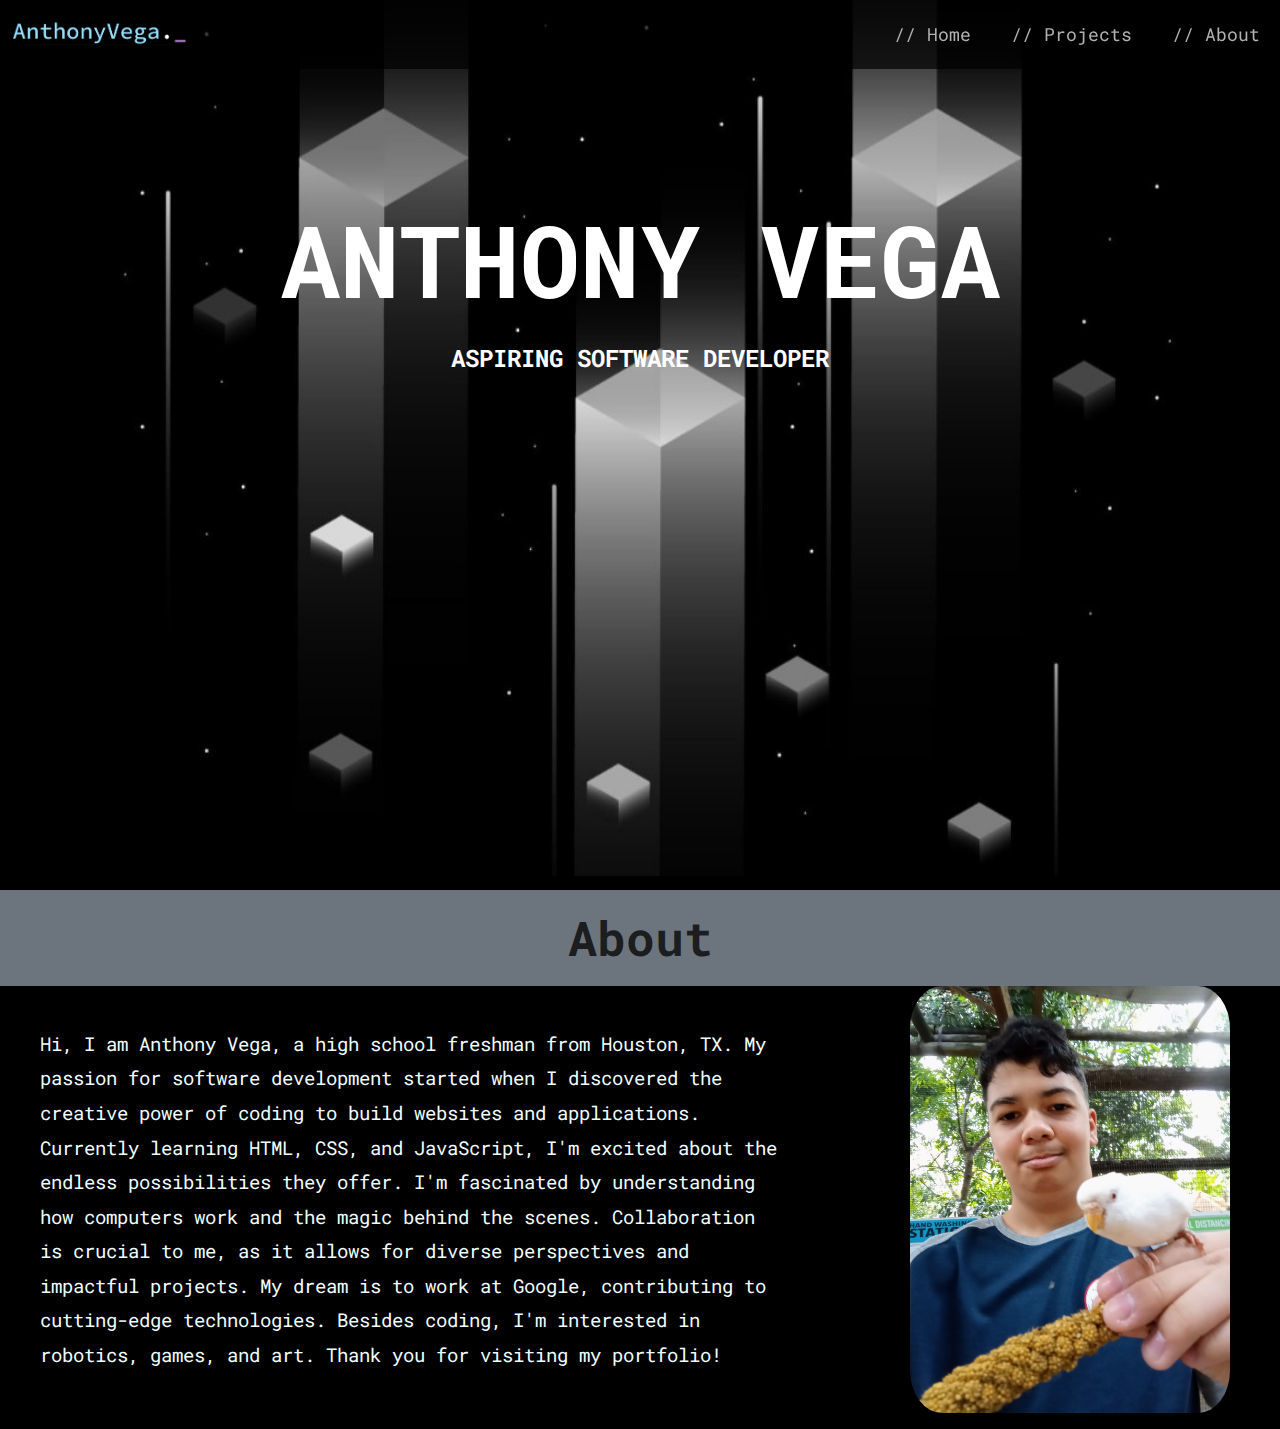
<file: index.html>
<!DOCTYPE html>
<html lang="en">
<head>
    <meta charset="UTF-8">
    <meta name="viewport" content="width=device-width, initial-scale=1.0">
    <title>Anthony Vega - Software Development Portfolio</title>
    <link rel="stylesheet" href="styles.css">
    <link rel="preconnect" href="https://fonts.googleapis.com">
    <link rel="preconnect" href="https://fonts.gstatic.com" crossorigin>
    <link href="https://fonts.googleapis.com/css2?family=Roboto+Mono:wght@600&display=swap" rel="stylesheet">
</head>
<body>
    <div class="tiledBackground">
    <header>
        <nav class="navbar">
            <a class="logo" href="index.html">
                <img src="./images/portfolio_logo.png" alt="Portfolio Logo">
             </a>
            <ul class="nav-links">
                <li><a href="index.html">// Home</a></li>
                <li><a href="project.html">// Projects</a></li>
                <li><a href="#about">// About</a></li>
            </ul>
        </nav>
    </header>

<main>
        <section id="home">
            <div class="intro">
                <h1>ANTHONY VEGA</h1>
                <h2>ASPIRING SOFTWARE DEVELOPER</h2>
            </div>
        </section>
    </div>

    <section id="about">
        <div id="header">
        <h1>About</h1>
        </div>
        <div class="about">
        <p> 
            Hi, I am Anthony Vega, a high school freshman from Houston, TX. 
            My passion for software development started when I discovered the creative power of coding to build websites and applications. 
            Currently learning HTML, CSS, and JavaScript, I'm excited about the endless possibilities they offer. 
            I'm fascinated by understanding how computers work and the magic behind the scenes. 
            Collaboration is crucial to me, as it allows for diverse perspectives and impactful projects. 
            My dream is to work at Google, contributing to cutting-edge technologies. 
            Besides coding, I'm interested in robotics, games, and art. 
            Thank you for visiting my portfolio!
        </p>

            <img class="about" src="./images/about-me.jpg" alt="About me pic">
        </div>
   </section> 

</main>
</body>
</html>
</file>
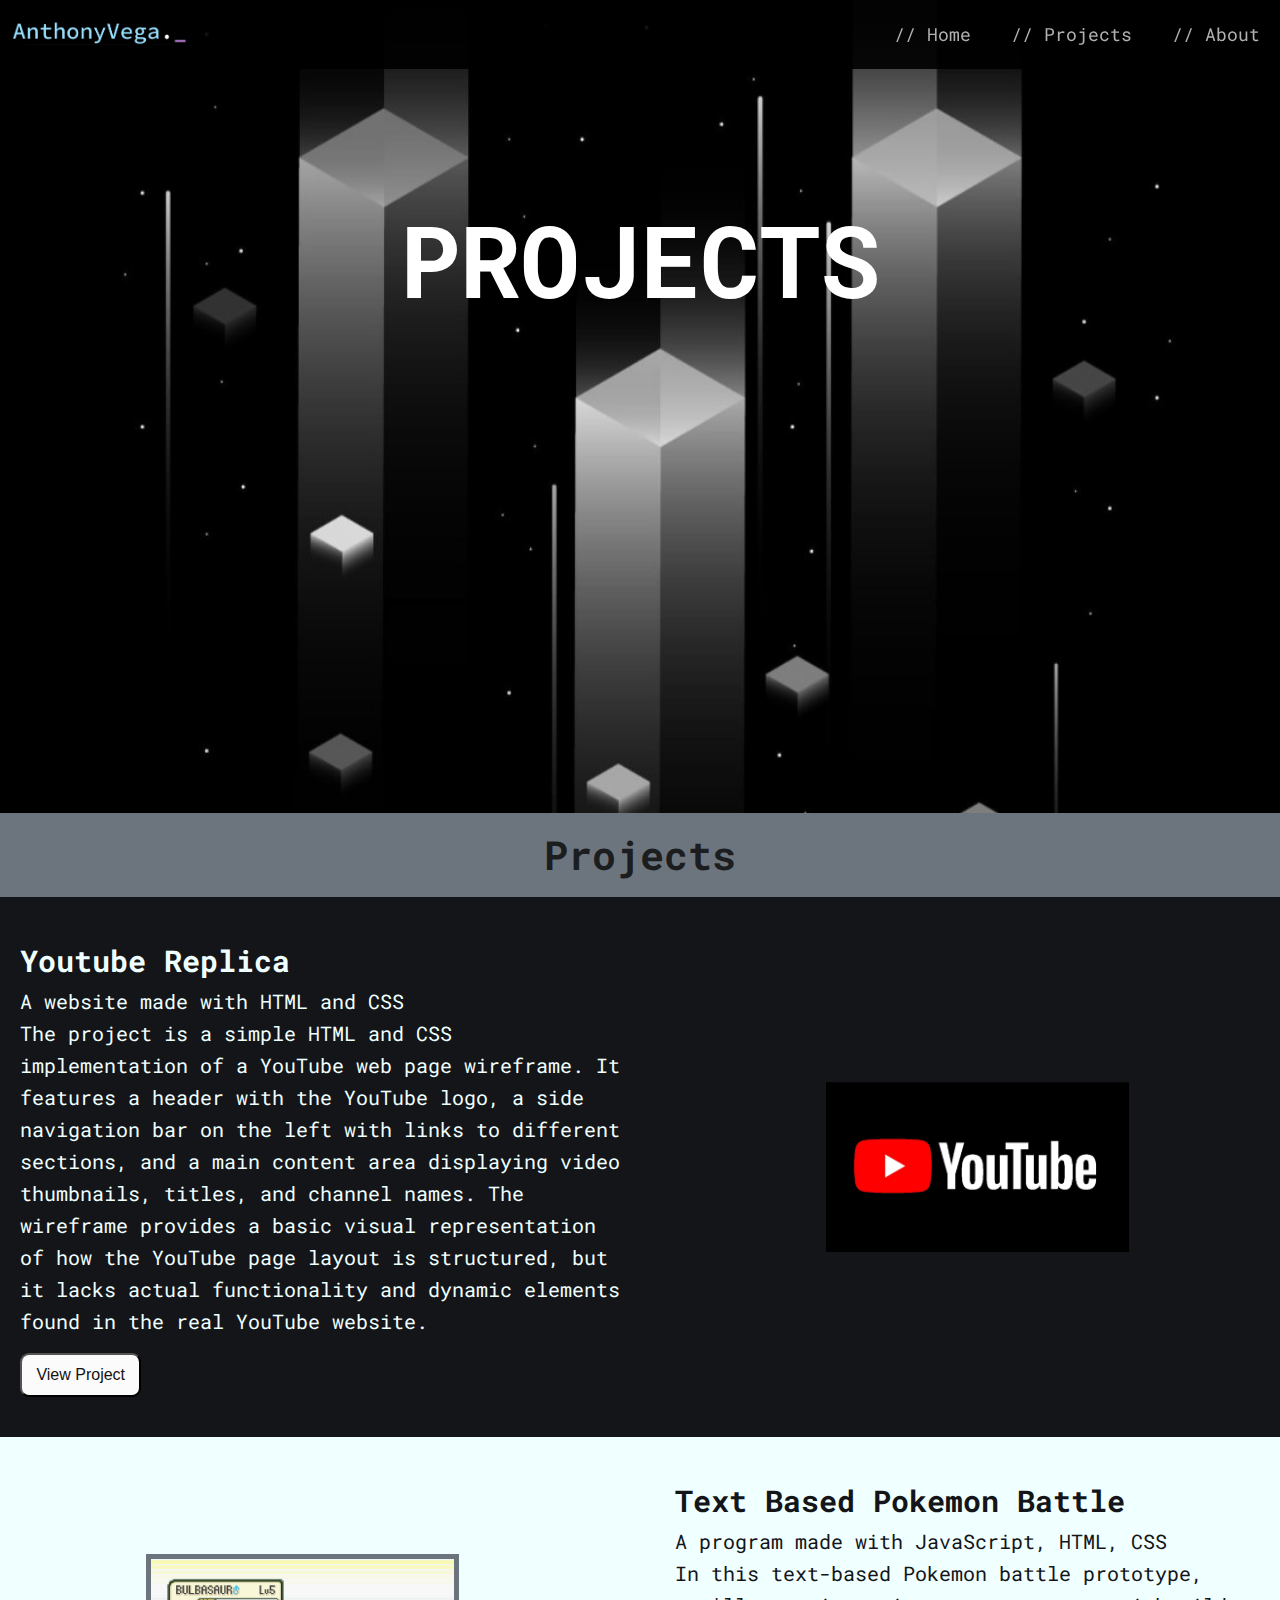
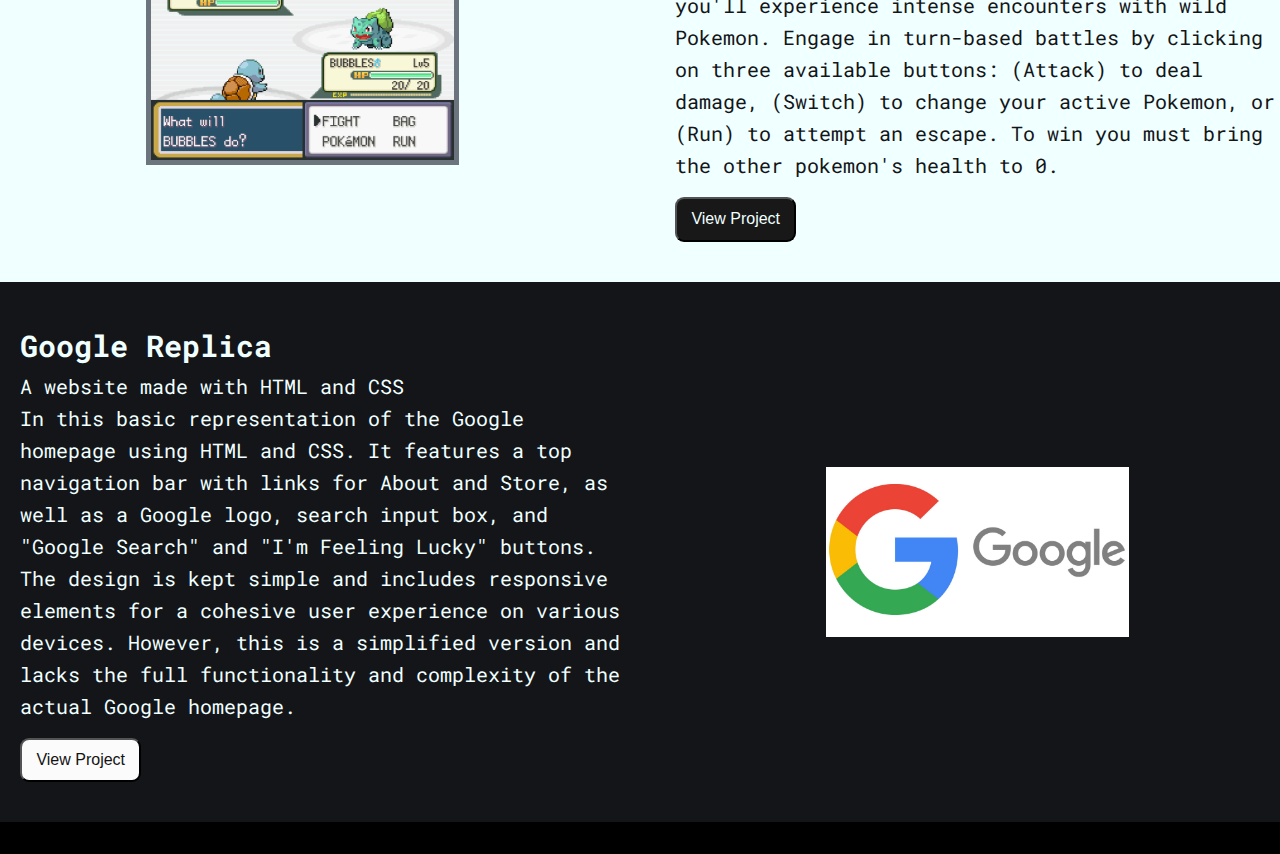
<file: project.html>
<!DOCTYPE html>
<html lang="en">
<head>
    <meta charset="UTF-8">
    <meta name="viewport" content="width=device-width, initial-scale=1.0">
    <title>Anthony Vega - Web Development Portfolio</title>
    <link rel="stylesheet" href="project.css">
    <link rel="preconnect" href="https://fonts.googleapis.com">
    <link rel="preconnect" href="https://fonts.gstatic.com" crossorigin>
    <link href="https://fonts.googleapis.com/css2?family=Roboto+Mono:wght@600&display=swap" rel="stylesheet">
</head>
<body>
    <div class="tiledBackground">
    <header>
        <nav class="navbar">
            <a class="logo" href="index.html">
                <img src="./images/portfolio_logo.png" alt="Portfolio Logo">
             </a>
            <ul class="nav-links">
                <li><a href="index.html">// Home</a></li>
                <li><a href="project.html">// Projects</a></li>
                <li><a href="index.html#about">// About</a></li>
            </ul>
        </nav>
    </header>

    <main>
      <section id="home">
            <div class="intro">
                <h1>PROJECTS</h1>
                
            </div>
        </section>
    </div>
    <div id="header"><h1>Projects</h1></div>
     
    <section id="project">
  <div class="dark">
<div class="flex-child text">
    <h2>Youtube Replica</h2>
    <p>A website made with HTML and CSS</p>
    <p>
    The project is a simple HTML and CSS implementation of a YouTube web page wireframe. 
    It features a header with the YouTube logo, a side navigation bar on the left with 
    links to different sections, and a main content area displaying video thumbnails, titles, and channel names. 
    The wireframe provides a basic visual representation of how the YouTube page layout 
    is structured, but it lacks actual functionality and dynamic elements found in the real YouTube website.
    </p>
    <button class="dark-btn"><a href="https://anthonyv-asc2023.github.io/youtube-wireframe/">View Project</a></button>
  </div>
  
  <div class="flex-child image">
    <img src="./project images/youtube.jpg">
  </div>
    </div>

    <div class="light">
    <div class="flex-child image">
    <img src="./project images/Pokemon-Prototype.png">
    </div>
  
   <div class="flex-child text">
    <h2>Text Based Pokemon Battle</h2>
    <p>A program made with JavaScript, HTML, CSS</p>
    <p>
    In this text-based Pokemon battle prototype, you'll experience intense encounters with wild Pokemon. 
    Engage in turn-based battles by clicking on three available buttons: (Attack) to deal damage, 
    (Switch) to change your active Pokemon, or (Run) to attempt an escape. 
    To win you must bring the other pokemon's health to 0.
    </p>
    <button><a href="https://anthonyv-asc2023.github.io/Pokemon-Text-Based-Battle-Prototype/">View Project</a></button>
    </div>
</div>

<section id="project">
  <div class="dark">
<div class="flex-child text">
    <h2>Google Replica</h2>
    <p>A website made with HTML and CSS</p>
    <p>
    In this basic representation of the Google homepage using HTML and CSS.
    It features a top navigation bar with links for About and Store, as well
    as a Google logo, search input box, and "Google Search" and "I'm Feeling Lucky" buttons.
    The design is kept simple and includes responsive elements for a cohesive user experience on various devices.
    However, this is a simplified version and lacks the full functionality and complexity of the actual Google homepage.
    </p>
    <button class="dark-btn"><a href="https://anthonyv-asc2023.github.io/google/">View Project</a></button>
  </div>
  
  <div class="flex-child image">
    <img src="./project images/google.jpg">
  </div>
    </div>
    
</section>
</main>
  </body>
</html>
</file>
<file: project.css>
html,
body,
h1,
h2,
h3,
p,
ul,
li {
  margin: 0;
  padding: 0;
}

body {
  font-family: Arial, sans-serif;
  line-height: 1.6;
  background-color: rgb(0, 0, 0);
  overflow-x: hidden;
  overflow-y: scroll;
  font-family: "Roboto Mono", monospace;
}
body::-webkit-scrollbar {
  display: none;
}

.tiledBackground {
  background-image: url(./images/Black-Minimalist-Wallpaper.jpg);
  background-repeat: no-repeat;
  background-size: 100%;
  text-align: center;
}

header {
  color: #fff;
  padding: 1rem;
}

/*NAV_BAR START*/

.navbar {
  display: flex;
  position: fixed;
  top: 0;
  left: 0;
  right: 0;
  justify-content: space-between;
  z-index: 200;
  background-color: rgba(0, 0, 0, 0.9);
}

.nav-links {
  display: flex;
}

nav ul {
  list-style: none;
}

nav ul li {
  margin: 20px;
}

nav ul li a {
  color: #b1b1b1;
  text-decoration: none;
  text-align: center;
  font-size: 18px;
}

nav a:hover {
  color: #fff;
}

.logo {
  display: inline-block;
}

.logo img {
  width: 175px;
  vertical-align: middle;
  margin-top: 16px;
  margin-left: 12px;
}

/*NAV_BAR END*/

main {
  max-width: 960px;
  margin: 0 auto;
  padding: 2rem;
}

section {
  margin-bottom: 2rem;
}

.intro {
  text-align: center;
  padding: 2rem;
  color: #fff;
  margin-top: 6.5vw;
  margin-bottom: 32vw;
}

.tiledBackground h1 {
  font-size: 100px;
}

.tiledBackground h2 {
  font-size: 24px;
}

#header {
  background-color: #6c757d;
  color: hsla(0, 0%, 0%, 0.75);
  padding: 10px;
  font-size: 20px;
  text-align: center;
  margin-top: 0px;
}

h1 {
  text-align: center;
}

.dark a {
  color: #131313;
  text-decoration: none;
}

.light a {
  color: azure;
  text-decoration: none;
}

img {
  width: 50%;
}

.light button {
  display: inline-block;
  margin-top: 1rem;
  padding: 0.7rem 0.9rem;
  background-color: #181818;
  color: #fff;
  font-size: 16px;
  text-decoration: none;
  border-radius: 9px;
}

.light button:hover,
.light button:focus {
  opacity: 0.75;
}

.dark button {
  display: inline-block;
  margin-top: 1rem;
  padding: 0.7rem 0.9rem;
  background-color: #fbfbfb;
  color: #131313;
  font-size: 16px;
  text-decoration: none;
  border-radius: 9px;
}

.dark button:hover,
.dark button:focus {
  opacity: 0.85;
}

.dark {
  display: flex;
  background-color: rgb(19, 21, 24);
  color: azure;
}

.light {
  display: flex;
  background-color: azure;
  color: rgb(19, 21, 24);
}

.text {
  font-size: 20px;
  padding-left: 20px;
}

.image {
  display: flex;
  align-items: center;
  justify-content: center;
}

.light img {
  border: #6c757d solid 5px;
}

.flex-child {
  flex: 1;
  margin-top: 40px;
  margin-bottom: 40px;
}

.flex-child:first-child {
  margin-right: 50px;
}
</file>
<file: styles.css>
/* Reset default margin and padding */
html,
body,
h1,
h2,
h3,
p,
ul,
li {
  margin: 0;
  padding: 0;
}

body {
  font-family: Arial, sans-serif;
  line-height: 1.6;
  background-color: rgb(0, 0, 0);
  overflow-x: hidden;
  overflow-y: scroll;
  font-family: "Roboto Mono", monospace;
}

body::-webkit-scrollbar {
  display: none;
}

.tiledBackground {
  background-image: url(./images/Black-Minimalist-Wallpaper.jpg);
  background-repeat: no-repeat;
  background-size: 100%;
  text-align: center;
}

header {
  color: #fff;
  padding: 1rem;
}

/*NAV_BAR START*/

.navbar {
  display: flex;
  position: fixed;
  top: 0;
  left: 0;
  right: 0;
  justify-content: space-between;
  z-index: 200;
  background-color: rgba(0, 0, 0, 0.702);
}

.nav-links {
  display: flex;
}

nav ul {
  list-style: none;
}

nav ul li {
  margin: 20px;
}

nav ul li a {
  color: #b1b1b1;
  text-decoration: none;
  text-align: center;
  font-size: 18px;
}

nav a:hover {
  color: #fff;
}

.logo {
  display: inline-block;
}

.logo img {
  width: 175px;
  vertical-align: middle;
  margin-top: 16px;
  margin-left: 12px;
}

/*NAV_BAR END*/

main {
  max-width: 960px;
  margin: 0 auto;
  padding: 2rem;
}

section {
  margin-bottom: 1rem;
}

/* home.html */

.intro {
  text-align: center;
  padding: 2rem;
  color: #fff;
  margin-bottom: 35vw;
  margin-top: 6.5vw;
}

.tiledBackground h1 {
  font-size: 100px;
}

.tiledBackground h2 {
  font-size: 24px;
}

#header {
  background-color: #6c757d;
  color: hsla(0, 0%, 0%, 0.75);
  padding: 10px;
  font-size: 24px;
  text-align: center;
  margin-top: 0px;
}

/* About css */
.about p {
  font-size: 1.2rem;
  line-height: 1.8;
  padding: 5px;
  margin-left: 35px;
  margin-right: 125px;
  color: azure;
}

.about img {
  width: 25%;
  margin-right: 50px;
  border-radius: 10%;
}

.about {
  display: flex;
  align-items: center;
  justify-content: center;
}

#about h2 {
  margin-left: 30px;
  font-size: 28px;
  margin-bottom: 0%;
}

/* Contact css */
#contact ul {
  list-style: none;
  padding-left: 0;
}

#contact li {
  font-size: 1.2rem;
  margin-bottom: 0.5rem;
}

footer {
  text-align: center;
  padding: 1rem;
  background-color: #333;
  color: #fff;
}
</file>
